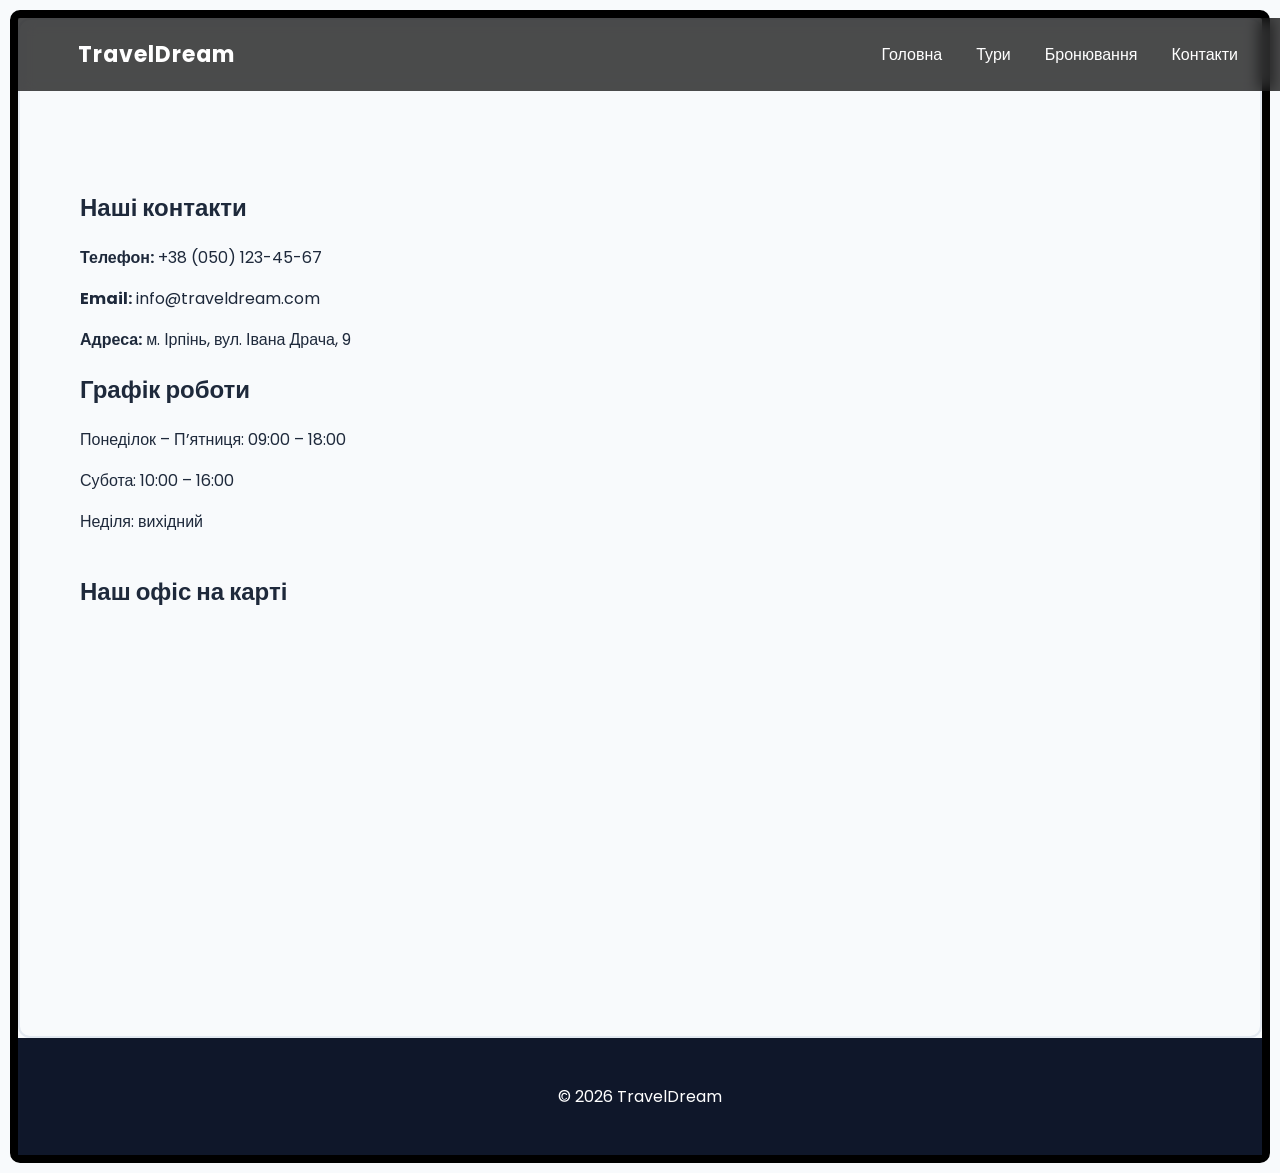
<file: contacts.html>
<!DOCTYPE html>
<html lang="uk">
<head>
    <meta charset="UTF-8">
    <title>Контакти - TravelDream</title>
    <link rel="stylesheet" href="css/style.css">
</head>
<body>

<header>
    <div class="logo">TravelDream</div>
    <nav>
        <a href="index.html">Головна</a>
        <a href="tours.html">Тури</a>
        <a href="booking.html">Бронювання</a>
        <a href="contacts.html">Контакти</a>
    </nav>
</header>

<section class="page">
    <h1>Наші контакти</h1>
    <p><strong>Телефон:</strong> +38 (050) 123-45-67</p>
    <p><strong>Email:</strong> info@traveldream.com</p>
    <p><strong>Адреса:</strong> м. Ірпінь, вул. Івана Драча, 9</p>
    <h2>Графік роботи</h2>

<p>Понеділок – П’ятниця: 09:00 – 18:00</p>
<p>Субота: 10:00 – 16:00</p>
<p>Неділя: вихідний</p>
<h2 style="margin-top:40px;">Наш офіс на карті</h2>

<iframe
src="https://www.google.com/maps?q=Irpin&output=embed"
width="100%"
height="300"
style="border:0; border-radius:10px;">
</iframe>
</section>

<footer>
    <p>© 2026 TravelDream</p>
</footer>

</body>
</html>
</file>
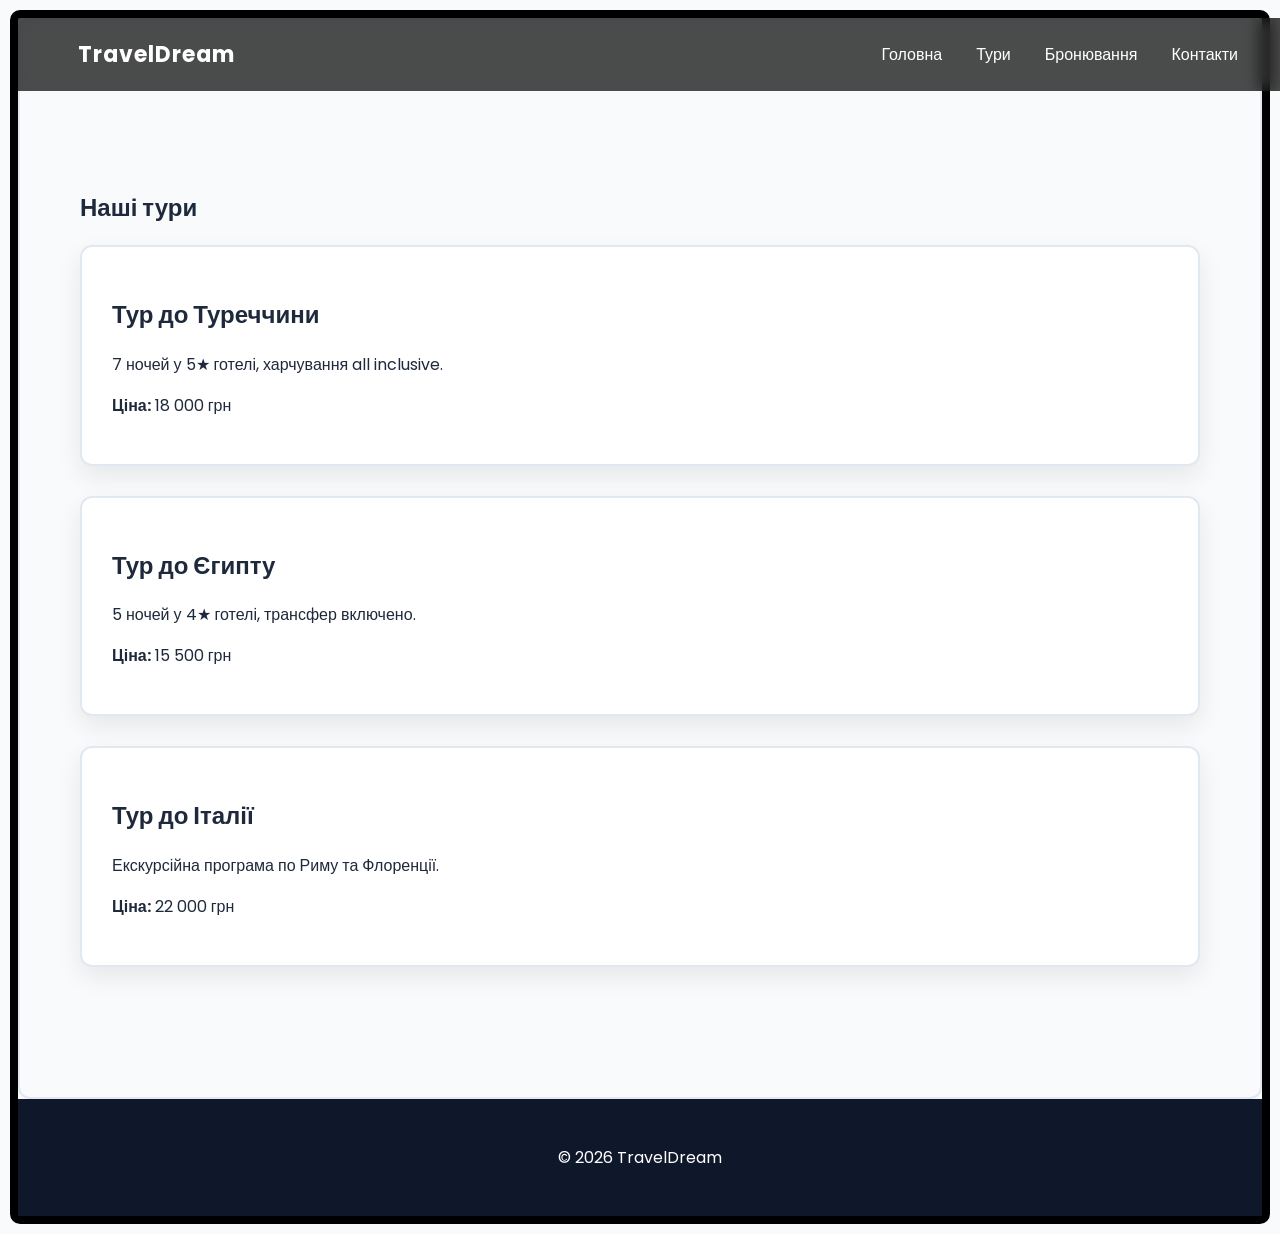
<file: tours.html>
<!DOCTYPE html>
<html lang="uk">
<head>
    <meta charset="UTF-8">
    <title>Тури - TravelDream</title>
    <link rel="stylesheet" href="css/style.css">
</head>
<body>

<header>
    <div class="logo">TravelDream</div>
    <nav>
        <a href="index.html">Головна</a>
        <a href="tours.html">Тури</a>
        <a href="booking.html">Бронювання</a>
        <a href="contacts.html">Контакти</a>
    </nav>
</header>

<section class="page">
    <h1>Наші тури</h1>

    <div class="tour">
        <h2>Тур до Туреччини</h2>
        <p>7 ночей у 5★ готелі, харчування all inclusive.</p>
        <p><strong>Ціна:</strong> 18 000 грн</p>
    </div>

    <div class="tour">
        <h2>Тур до Єгипту</h2>
        <p>5 ночей у 4★ готелі, трансфер включено.</p>
        <p><strong>Ціна:</strong> 15 500 грн</p>
    </div>

    <div class="tour">
        <h2>Тур до Італії</h2>
        <p>Екскурсійна програма по Риму та Флоренції.</p>
        <p><strong>Ціна:</strong> 22 000 грн</p>
    </div>
</section>

<footer>
    <p>© 2026 TravelDream</p>
</footer>

</body>
</html>
</file>
<file: css/style.css>
/* Google Font */
@import url('https://fonts.googleapis.com/css2?family=Poppins:wght@300;400;600;700&display=swap');

body {
    margin: 0;
    font-family: 'Poppins', sans-serif;
    background: #f8fafc;
    color: #1e293b;
}

/* HEADER */
header {
    background: rgba(0, 0, 0, 0.7);
    backdrop-filter: blur(8px);
    color: white;
    padding: 20px 60px;
    display: flex;
    justify-content: space-between;
    align-items: center;
    position: fixed;
    width: 100%;
    box-sizing: border-box;
    z-index: 1000;
}

.logo {
    font-size: 22px;
    font-weight: 700;
    letter-spacing: 1px;
}

nav a {
    color: white;
    margin-left: 30px;
    text-decoration: none;
    font-weight: 500;
    position: relative;
}

nav a::after {
    content: "";
    position: absolute;
    width: 0%;
    height: 2px;
    background: #00d4ff;
    left: 0;
    bottom: -5px;
    transition: 0.3s;
}

nav a:hover::after {
    width: 100%;
}

/* HERO */
.hero {
    height: 100vh;
    background: linear-gradient(rgba(0,0,0,0.5), rgba(0,0,0,0.5)),
    url("https://images.unsplash.com/photo-1507525428034-b723cf961d3e");
    background-size: cover;
    background-position: center;
    color: white;
    display: flex;
    flex-direction: column;
    justify-content: center;
    align-items: center;
    text-align: center;

    animation: fadeIn 1.5s ease-in-out;
}

.hero h1 {
    font-size: 50px;
    margin-bottom: 20px;
}

.hero p {
    font-size: 20px;
    font-weight: 300;
}

/* BUTTON */
.btn {
    margin-top: 30px;
    padding: 14px 30px;
    background: linear-gradient(45deg, #00b4d8, #0077b6);
    color: white;
    text-decoration: none;
    border-radius: 30px;
    font-weight: 600;
    transition: 0.3s;
    box-shadow: 0 8px 20px rgba(0,0,0,0.3);
}

.btn:hover {
    transform: translateY(-3px);
    box-shadow: 0 12px 25px rgba(0,0,0,0.4);
}

/* SECTIONS */
section {
    padding: 100px 60px;
}

.popular h2 {
    text-align: center;
    font-size: 32px;
    margin-bottom: 50px;
}

.cards {
    display: flex;
    justify-content: center;
    gap: 30px;
    flex-wrap: wrap;
}

.card {
    background: white;
    padding: 30px;
    width: 280px;
    border-radius: 20px;
    box-shadow: 0 10px 30px rgba(0,0,0,0.1);
    transition: 0.4s;
    text-align: center;
}

.card:hover {
    transform: translateY(-10px);
    box-shadow: 0 20px 40px rgba(0,0,0,0.15);
}

.card h3 {
    margin-bottom: 10px;
}

.card span {
    display: block;
    margin-top: 10px;
    font-weight: 600;
    color: #0077b6;
}

/* PAGE */
.page {
    padding-top: 150px;
    min-height: 80vh;
}

/* TOUR BLOCK */
.tour {
    background: white;
    padding: 30px;
    margin-bottom: 30px;
    border-radius: 15px;
    box-shadow: 0 10px 25px rgba(0,0,0,0.08);
}

/* FORM */
form {
    max-width: 500px;
    margin: auto;
    display: flex;
    flex-direction: column;
}

form input, form select {
    padding: 14px;
    margin-bottom: 20px;
    border-radius: 10px;
    border: 1px solid #ddd;
    font-family: 'Poppins';
}

form input:focus, form select:focus {
    outline: none;
    border: 1px solid #0077b6;
}

form button {
    padding: 14px;
    border: none;
    border-radius: 30px;
    background: linear-gradient(45deg, #0077b6, #00b4d8);
    color: white;
    font-weight: 600;
    cursor: pointer;
    transition: 0.3s;
}

form button:hover {
    transform: translateY(-3px);
}

/* FOOTER */
footer {
    background: #0f172a;
    color: white;
    text-align: center;
    padding: 30px;
}

/* ANIMATION */
@keyframes fadeIn {
    from { opacity: 0; }
    to { opacity: 1; }
}

/* RESPONSIVE */
@media(max-width: 768px) {
    .hero h1 {
        font-size: 32px;
    }

    header {
        padding: 15px 20px;
    }

    section {
        padding: 80px 20px;
    }
}

/* рамка сторінки */
body{
    border: 8px solid #000000;
    margin: 10px;
    border-radius: 10px;
}

.tour, .card, form, .page {
    border: 2px solid #e2e8f0;
    border-radius: 12px;
}

iframe{
    border: 2px solid #0077b6;
    border-radius: 10px;
}
</file>
